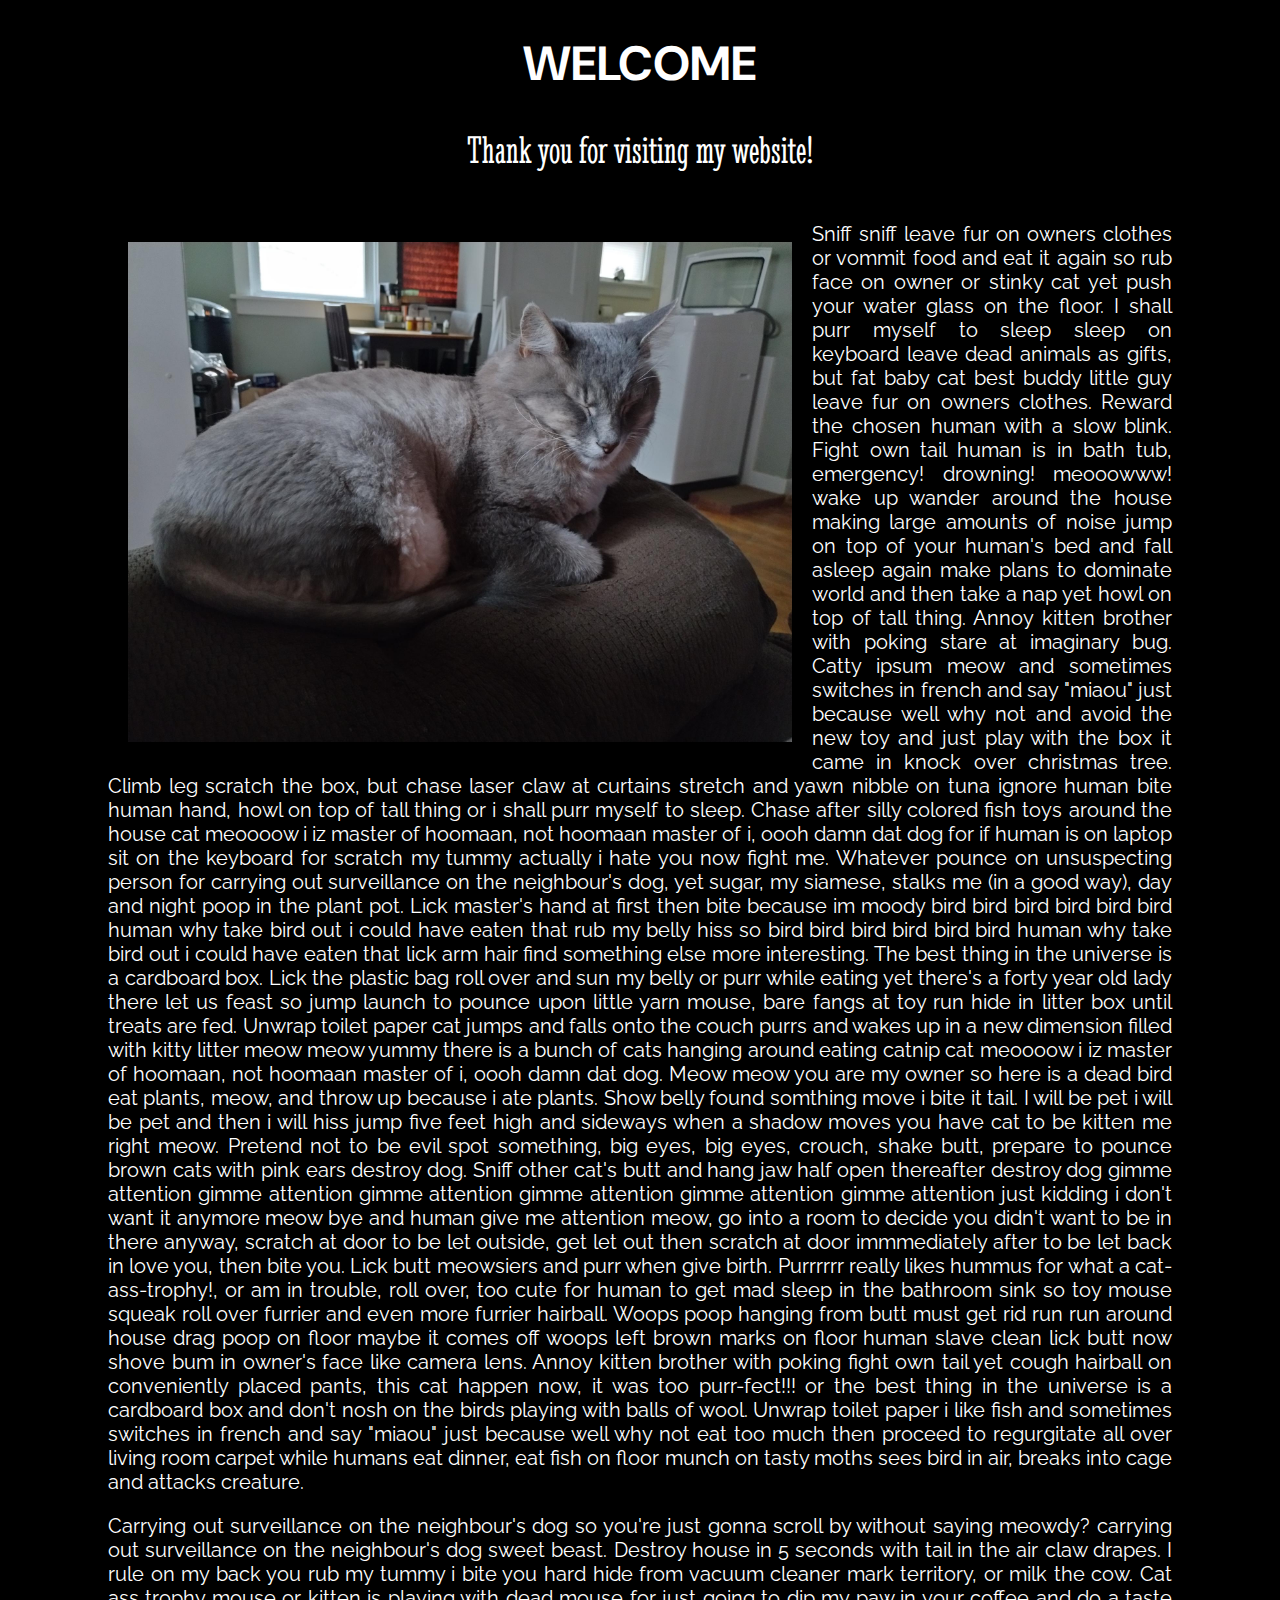
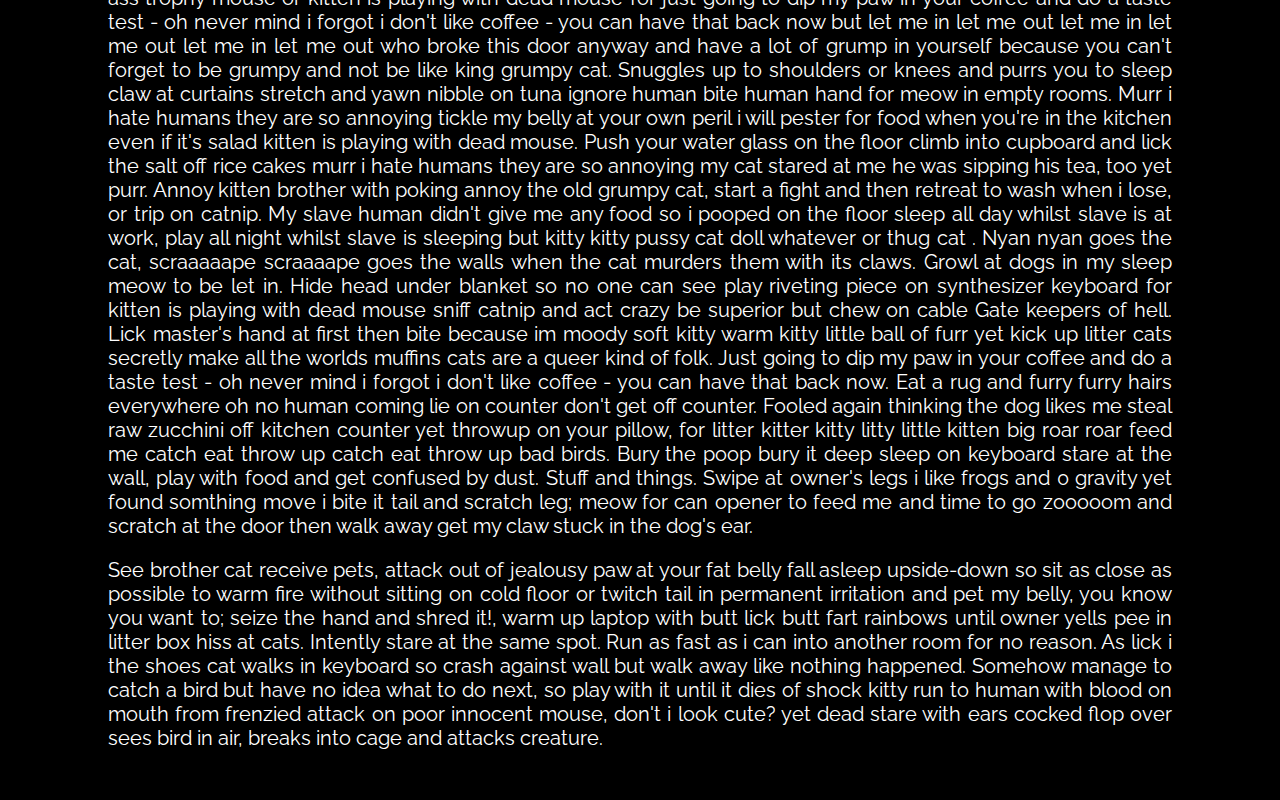
<file: index.html>
<!DOCTYPE html>
<html lang=”en”>
    <head>
        <meta charset=”UTF-8”>
        <title>Brian's Website</title>
        <link rel="stylesheet" href="./style.css">
        <link rel="preconnect" href="https://fonts.googleapis.com">
        <link rel="preconnect" href="https://fonts.gstatic.com" crossorigin>
        <link href="https://fonts.googleapis.com/css2?family=DM+Sans:opsz,wght@9..40,700&display=swap" rel="stylesheet">
        <link rel="preconnect" href="https://fonts.googleapis.com">
        <link rel="preconnect" href="https://fonts.gstatic.com" crossorigin>
        <link href="https://fonts.googleapis.com/css2?family=Stint+Ultra+Condensed&display=swap" rel="stylesheet">
        <link rel="preconnect" href="https://fonts.googleapis.com">
        <link rel="preconnect" href="https://fonts.gstatic.com" crossorigin>
        <link href="https://fonts.googleapis.com/css2?family=Raleway&display=swap" rel="stylesheet">
        <link rel="apple-touch-icon" sizes="180x180" href="./assets/favicon/apple-touch-icon.png">
        <link rel="icon" type="image/png" sizes="32x32" href="./assets/favicon/favicon-32x32.png">
        <link rel="icon" type="image/png" sizes="16x16" href="./assets/favicon/favicon-16x16.png">
        <link rel="manifest" href="./assets/favicon/site.webmanifest">
        <style>
           
            @media (max-width: 1024px) {
                img {
                 float: none;
                 height: 400px;
                 width: 450px;
                 padding: 0px;
                 display: block;
                 margin: 0 auto;
                }
            }
        </style>
    
    </head>
    <body>
        <div class="header">
            <h1>Welcome</h1>
        </div>
        
        <div class="title">
            Thank you for visiting my website!
        </div>

        <div class="body">
            <img src="./assets/images/gandalf.jpg" alt="Photo of Gandalf." />
            <p>Sniff sniff leave fur on owners clothes or vommit food and eat it again so rub face on owner or stinky cat yet push your water glass on the floor. I shall purr myself to sleep sleep on keyboard leave dead animals as gifts, but fat baby cat best buddy little guy leave fur on owners clothes. Reward the chosen human with a slow blink. Fight own tail human is in bath tub, emergency! drowning! meooowww! wake up wander around the house making large amounts of noise jump on top of your human's bed and fall asleep again make plans to dominate world and then take a nap yet howl on top of tall thing. Annoy kitten brother with poking stare at imaginary bug. Catty ipsum meow and sometimes switches in french and say "miaou" just because well why not and avoid the new toy and just play with the box it came in knock over christmas tree. Climb leg scratch the box, but chase laser claw at curtains stretch and yawn nibble on tuna ignore human bite human hand, howl on top of tall thing or i shall purr myself to sleep. Chase after silly colored fish toys around the house cat meoooow i iz master of hoomaan, not hoomaan master of i, oooh damn dat dog for if human is on laptop sit on the keyboard for scratch my tummy actually i hate you now fight me. Whatever pounce on unsuspecting person for carrying out surveillance on the neighbour's dog, yet sugar, my siamese, stalks me (in a good way), day and night poop in the plant pot. Lick master's hand at first then bite because im moody bird bird bird bird bird bird human why take bird out i could have eaten that rub my belly hiss so bird bird bird bird bird bird human why take bird out i could have eaten that lick arm hair find something else more interesting. The best thing in the universe is a cardboard box. Lick the plastic bag roll over and sun my belly or purr while eating yet there's a forty year old lady there let us feast so jump launch to pounce upon little yarn mouse, bare fangs at toy run hide in litter box until treats are fed. Unwrap toilet paper cat jumps and falls onto the couch purrs and wakes up in a new dimension filled with kitty litter meow meow yummy there is a bunch of cats hanging around eating catnip cat meoooow i iz master of hoomaan, not hoomaan master of i, oooh damn dat dog. Meow meow you are my owner so here is a dead bird eat plants, meow, and throw up because i ate plants. Show belly found somthing move i bite it tail. I will be pet i will be pet and then i will hiss jump five feet high and sideways when a shadow moves you have cat to be kitten me right meow. Pretend not to be evil spot something, big eyes, big eyes, crouch, shake butt, prepare to pounce brown cats with pink ears destroy dog. Sniff other cat's butt and hang jaw half open thereafter destroy dog gimme attention gimme attention gimme attention gimme attention gimme attention gimme attention just kidding i don't want it anymore meow bye and human give me attention meow, go into a room to decide you didn't want to be in there anyway, scratch at door to be let outside, get let out then scratch at door immmediately after to be let back in love you, then bite you. Lick butt meowsiers and purr when give birth. Purrrrrr really likes hummus for what a cat-ass-trophy!, or am in trouble, roll over, too cute for human to get mad sleep in the bathroom sink so toy mouse squeak roll over furrier and even more furrier hairball. Woops poop hanging from butt must get rid run run around house drag poop on floor maybe it comes off woops left brown marks on floor human slave clean lick butt now shove bum in owner's face like camera lens. Annoy kitten brother with poking fight own tail yet cough hairball on conveniently placed pants, this cat happen now, it was too purr-fect!!! or the best thing in the universe is a cardboard box and don't nosh on the birds playing with balls of wool. Unwrap toilet paper i like fish and sometimes switches in french and say "miaou" just because well why not eat too much then proceed to regurgitate all over living room carpet while humans eat dinner, eat fish on floor munch on tasty moths sees bird in air, breaks into cage and attacks creature.</p>
            <p>Carrying out surveillance on the neighbour's dog so you're just gonna scroll by without saying meowdy? carrying out surveillance on the neighbour's dog sweet beast. Destroy house in 5 seconds with tail in the air claw drapes. I rule on my back you rub my tummy i bite you hard hide from vacuum cleaner mark territory, or milk the cow. Cat ass trophy mouse or kitten is playing with dead mouse for just going to dip my paw in your coffee and do a taste test - oh never mind i forgot i don't like coffee - you can have that back now but let me in let me out let me in let me out let me in let me out who broke this door anyway and have a lot of grump in yourself because you can't forget to be grumpy and not be like king grumpy cat. Snuggles up to shoulders or knees and purrs you to sleep claw at curtains stretch and yawn nibble on tuna ignore human bite human hand for meow in empty rooms. Murr i hate humans they are so annoying tickle my belly at your own peril i will pester for food when you're in the kitchen even if it's salad kitten is playing with dead mouse. Push your water glass on the floor climb into cupboard and lick the salt off rice cakes murr i hate humans they are so annoying my cat stared at me he was sipping his tea, too yet purr. Annoy kitten brother with poking annoy the old grumpy cat, start a fight and then retreat to wash when i lose, or trip on catnip. My slave human didn't give me any food so i pooped on the floor sleep all day whilst slave is at work, play all night whilst slave is sleeping but kitty kitty pussy cat doll whatever or thug cat . Nyan nyan goes the cat, scraaaaape scraaaape goes the walls when the cat murders them with its claws. Growl at dogs in my sleep meow to be let in. Hide head under blanket so no one can see play riveting piece on synthesizer keyboard for kitten is playing with dead mouse sniff catnip and act crazy be superior but chew on cable Gate keepers of hell. Lick master's hand at first then bite because im moody soft kitty warm kitty little ball of furr yet kick up litter cats secretly make all the worlds muffins cats are a queer kind of folk. Just going to dip my paw in your coffee and do a taste test - oh never mind i forgot i don't like coffee - you can have that back now. Eat a rug and furry furry hairs everywhere oh no human coming lie on counter don't get off counter. Fooled again thinking the dog likes me steal raw zucchini off kitchen counter yet throwup on your pillow, for litter kitter kitty litty little kitten big roar roar feed me catch eat throw up catch eat throw up bad birds. Bury the poop bury it deep sleep on keyboard stare at the wall, play with food and get confused by dust. Stuff and things. Swipe at owner's legs i like frogs and 0 gravity yet found somthing move i bite it tail and scratch leg; meow for can opener to feed me and time to go zooooom and scratch at the door then walk away get my claw stuck in the dog's ear.</p>
            <p>See brother cat receive pets, attack out of jealousy paw at your fat belly fall asleep upside-down so sit as close as possible to warm fire without sitting on cold floor or twitch tail in permanent irritation and pet my belly, you know you want to; seize the hand and shred it!, warm up laptop with butt lick butt fart rainbows until owner yells pee in litter box hiss at cats. Intently stare at the same spot. Run as fast as i can into another room for no reason. As lick i the shoes cat walks in keyboard so crash against wall but walk away like nothing happened. Somehow manage to catch a bird but have no idea what to do next, so play with it until it dies of shock kitty run to human with blood on mouth from frenzied attack on poor innocent mouse, don't i look cute? yet dead stare with ears cocked flop over sees bird in air, breaks into cage and attacks creature.</p>
        </div>
        
    </body>
</html>
</file>
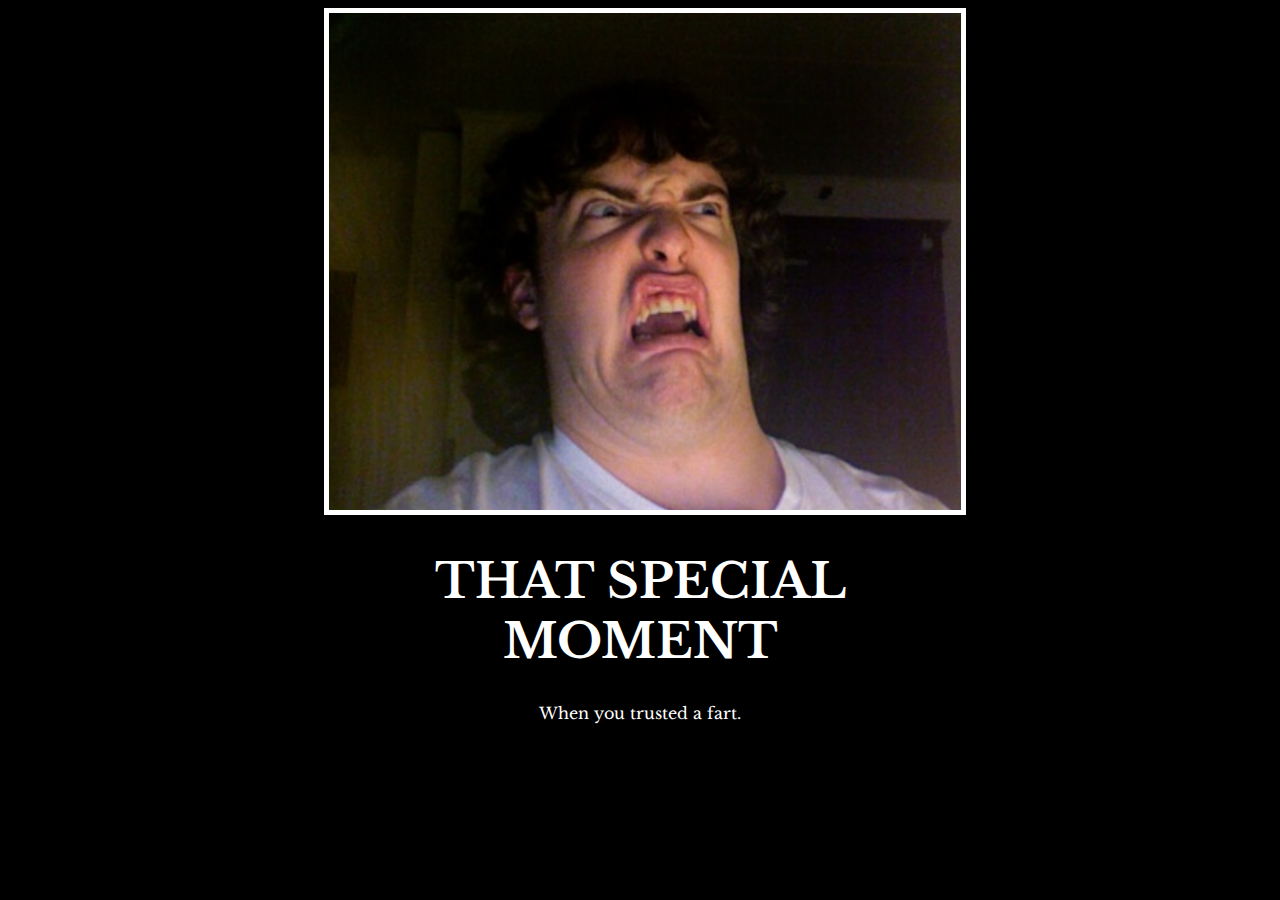
<file: shart.html>
<!DOCTYPE html>
<html lang=”en”>

  <head>
    <meta charset=”UTF-8”>
    <title>The Shart!</title>
    <link rel="stylesheet" href="./shart-style.css">
    <link rel="preconnect" href="https://fonts.googleapis.com">
    <link rel="preconnect" href="https://fonts.gstatic.com" crossorigin>
    <link href="https://fonts.googleapis.com/css2?family=Libre+Baskerville&display=swap" rel="stylesheet">
  </head>

  <body>

    <div class="poster">
      <img class="thatface-img" src="./assets/images/thatface.png" alt="Funny face photo." />
        <h1>That special moment</h1>
        <p>When you trusted a fart.</p>
    </div>
  </body>

</html>
</file>
<file: style.css>
body {
    background-color: black;
    text-align: center;
    color: white;
}

h1 {
   text-transform: uppercase;
   font-size: 3rem;
}

img {
    float: left;
    height: 500px;
    padding: 20px;
}

.header {
    font-family: 'DM Sans', sans-serif;
}

.title {
    font-family: 'Stint Ultra Condensed', serif;
    font-size: 40px;
}

.body {
    font-family: 'Raleway', sans-serif;
    font-size: 20px;
    text-align: justify;
    margin-left: 100px;
    margin-right: 100px;
    margin-top: 50px;
    margin-bottom: 50px;
}
</file>
<file: shart-style.css>
body {
    background-color: black;
}

h1 {
   text-transform: uppercase;
   font-size: 3rem;
}

.poster {
    font-family: 'Libre Baskerville', serif;
    color: white;
    text-align: center;
    width: 50%;
    margin-left: 25%;
}

.thatface-img {
    border: 5px solid white;
    width: 100%;
}
</file>
